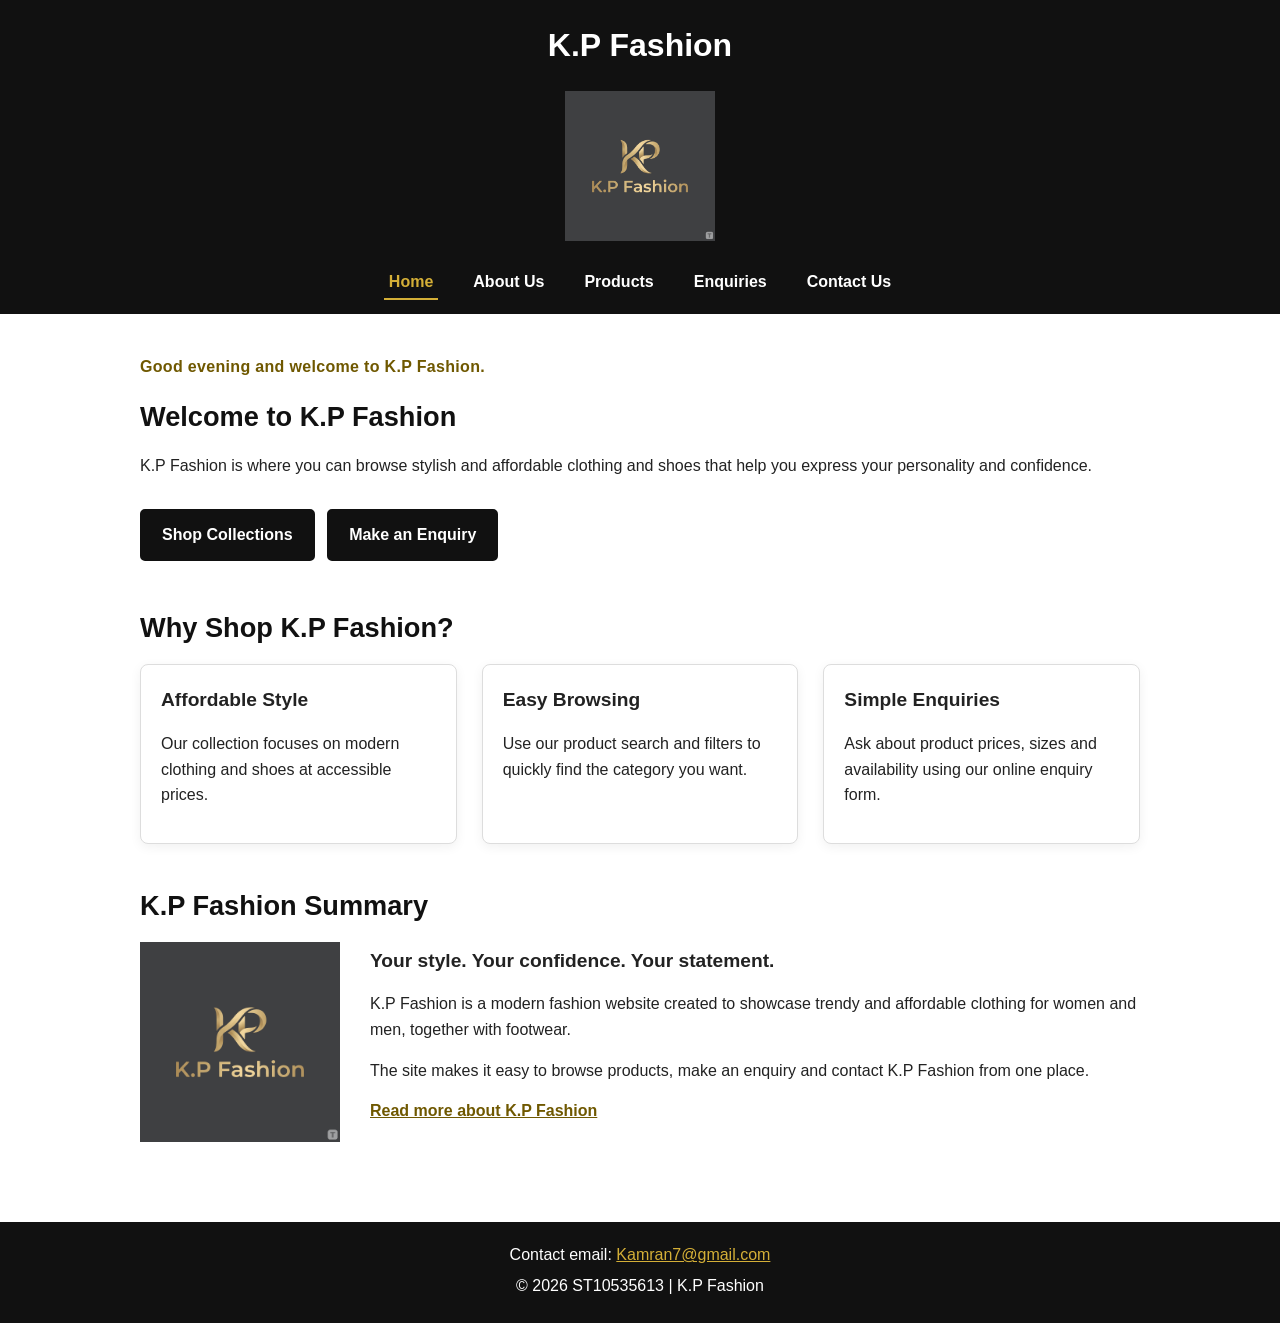
<file: index.html>
<!DOCTYPE html>
<html lang="en">
<head>
    <meta charset="UTF-8">
    <meta name="viewport" content="width=device-width, initial-scale=1.0">
    <meta name="description" content="K.P Fashion in Braamfontein offers affordable women's fashion, men's fashion and shoes with easy online enquiries.">
    <meta name="keywords" content="K.P Fashion, Braamfontein fashion, Johannesburg clothing, women's fashion, men's fashion, shoes">
    <meta name="author" content="Kamran Pillay">
    <meta name="robots" content="index, follow">
    <link rel="canonical" href="https://kamranpillay7-oss.github.io/Kamran-Pillay_ST10535613_wede5020_poe_group-04_My-Project/">
    <title>K.P Fashion | Affordable Fashion in Braamfontein</title>
    <link rel="stylesheet" href="css/style.css">
    <script src="js/script.js" defer></script>
</head>
<body>
    <header class="site-header">
        <div class="brand-block">
            <h1>K.P Fashion</h1>
            <img src="Images/logo.png" width="150" height="150" alt="K.P Fashion black and gold logo">
        </div>
        <nav aria-label="Main navigation">
            <ul>
                <li><a href="index.html" aria-current="page">Home</a></li>
                <li><a href="about.html">About Us</a></li>
                <li><a href="products.html">Products</a></li>
                <li><a href="enquiries.html">Enquiries</a></li>
                <li><a href="contact.html">Contact Us</a></li>
            </ul>
        </nav>
    </header>

    <main>
        <section id="hero-section" class="reveal">
            <p id="greeting" class="greeting" aria-live="polite"></p>
            <h2>Welcome to K.P Fashion</h2>
            <p>K.P Fashion is where you can browse stylish and affordable clothing and shoes that help you express your personality and confidence.</p>
            <div class="call-to-action-btn">
                <a href="products.html">Shop Collections</a>
                <a href="enquiries.html">Make an Enquiry</a>
            </div>
        </section>

        <section class="home-highlights reveal" aria-labelledby="why-shop-title">
            <h2 id="why-shop-title">Why Shop K.P Fashion?</h2>
            <div class="feature-grid">
                <article class="feature-card">
                    <h3>Affordable Style</h3>
                    <p>Our collection focuses on modern clothing and shoes at accessible prices.</p>
                </article>
                <article class="feature-card">
                    <h3>Easy Browsing</h3>
                    <p>Use our product search and filters to quickly find the category you want.</p>
                </article>
                <article class="feature-card">
                    <h3>Simple Enquiries</h3>
                    <p>Ask about product prices, sizes and availability using our online enquiry form.</p>
                </article>
            </div>
        </section>

        <section id="brief-info" class="reveal">
            <h2>K.P Fashion Summary</h2>
            <div class="summary-content">
                <img src="Images/logo.png" width="200" height="200" alt="K.P Fashion logo" loading="lazy">
                <div class="summary-text">
                    <h3>Your style. Your confidence. Your statement.</h3>
                    <p>K.P Fashion is a modern fashion website created to showcase trendy and affordable clothing for women and men, together with footwear.</p>
                    <p>The site makes it easy to browse products, make an enquiry and contact K.P Fashion from one place.</p>
                    <p><a class="text-link" href="about.html">Read more about K.P Fashion</a></p>
                </div>
            </div>
        </section>
    </main>

    <footer>
        <p>Contact email: <a href="mailto:Kamran7@gmail.com">Kamran7@gmail.com</a></p>
        <p>&copy; <span class="current-year">2026</span> ST10535613 | K.P Fashion</p>
    </footer>
</body>
</html>
</file>
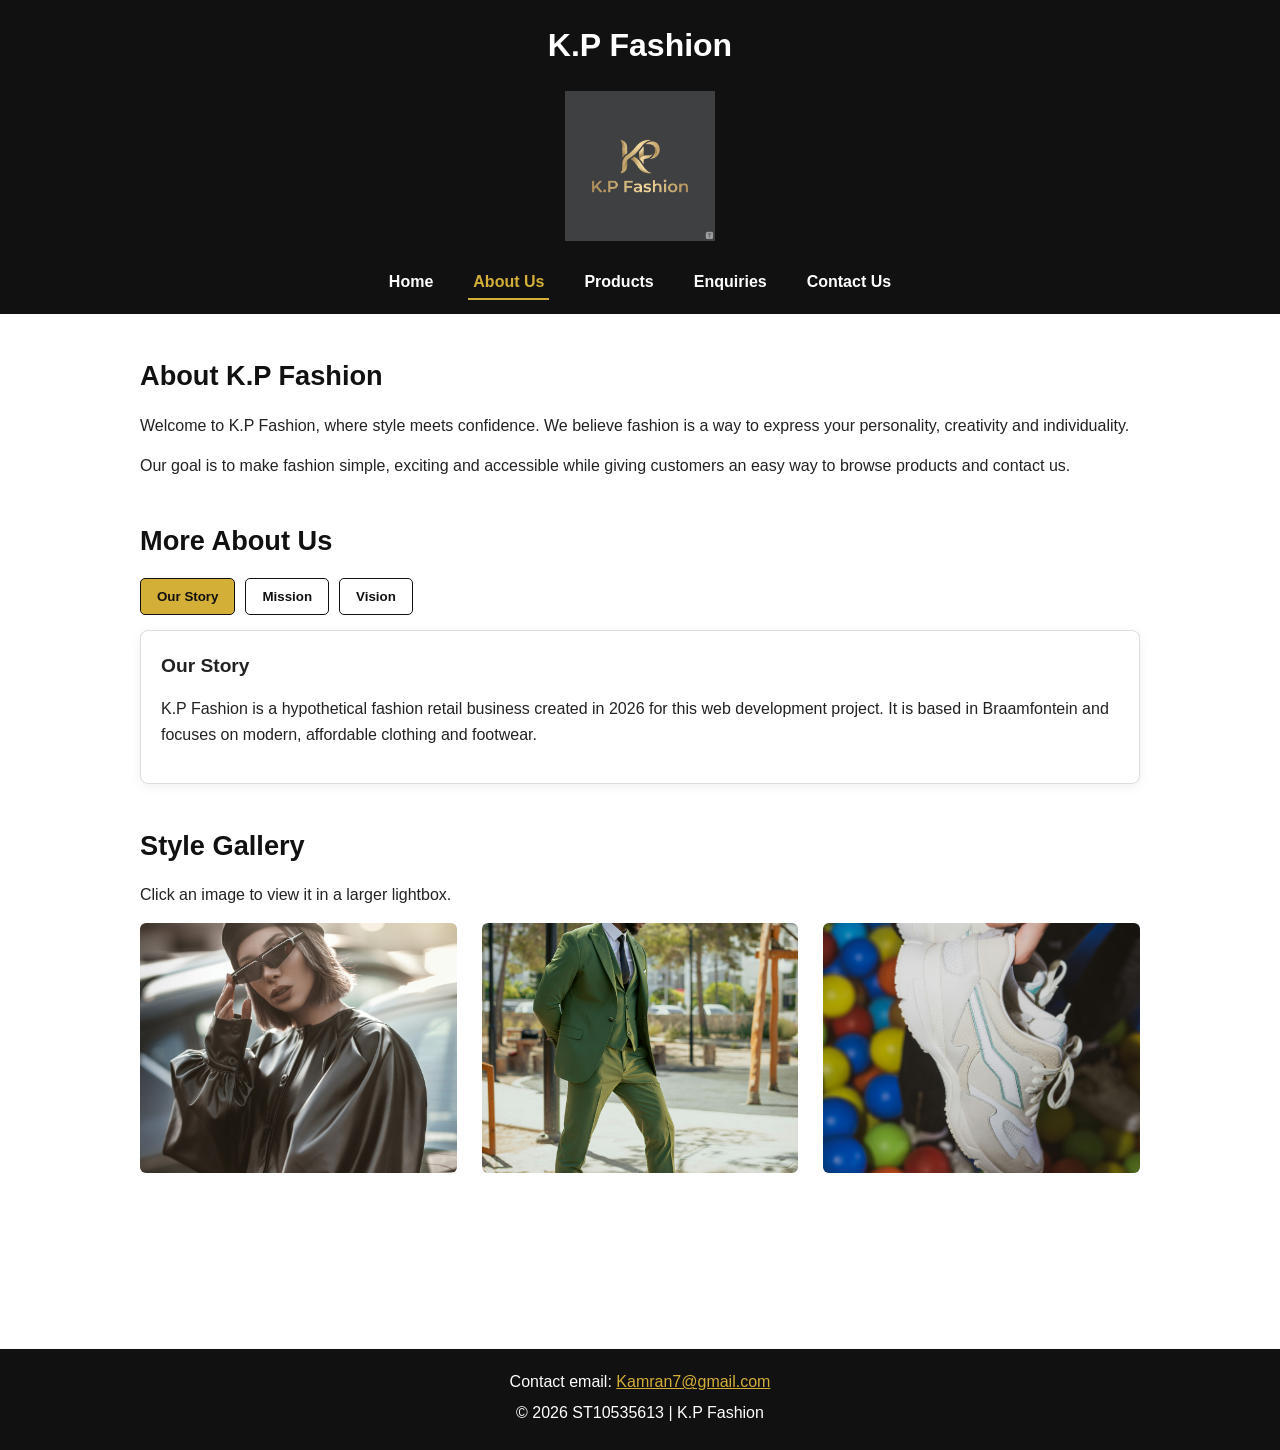
<file: about.html>
<!DOCTYPE html>
<html lang="en">
<head>
    <meta charset="UTF-8">
    <meta name="viewport" content="width=device-width, initial-scale=1.0">
    <meta name="description" content="Learn about K.P Fashion, a Braamfontein fashion website focused on affordable style, confidence and easy online browsing.">
    <meta name="keywords" content="about K.P Fashion, Braamfontein fashion store, affordable fashion Johannesburg">
    <meta name="author" content="Kamran Pillay">
    <meta name="robots" content="index, follow">
    <link rel="canonical" href="https://kamranpillay7-oss.github.io/Kamran-Pillay_ST10535613_wede5020_poe_group-04_My-Project/about.html">
    <title>About K.P Fashion | Braamfontein Fashion</title>
    <link rel="stylesheet" href="css/style.css">
    <script src="js/script.js" defer></script>
</head>
<body>
    <header class="site-header">
        <div class="brand-block">
            <h1>K.P Fashion</h1>
            <img src="Images/logo.png" width="150" height="150" alt="K.P Fashion black and gold logo">
        </div>
        <nav aria-label="Main navigation">
            <ul>
                <li><a href="index.html">Home</a></li>
                <li><a href="about.html" aria-current="page">About Us</a></li>
                <li><a href="products.html">Products</a></li>
                <li><a href="enquiries.html">Enquiries</a></li>
                <li><a href="contact.html">Contact Us</a></li>
            </ul>
        </nav>
    </header>

    <main>
        <section class="reveal">
            <h2>About K.P Fashion</h2>
            <p>Welcome to K.P Fashion, where style meets confidence. We believe fashion is a way to express your personality, creativity and individuality.</p>
            <p>Our goal is to make fashion simple, exciting and accessible while giving customers an easy way to browse products and contact us.</p>
        </section>

        <section class="reveal" aria-labelledby="about-tabs-title">
            <h2 id="about-tabs-title">More About Us</h2>
            <div class="tabs" role="tablist" aria-label="About K.P Fashion information">
                <button class="tab-button active" type="button" role="tab" aria-selected="true" aria-controls="story-panel" data-tab="story-panel">Our Story</button>
                <button class="tab-button" type="button" role="tab" aria-selected="false" aria-controls="mission-panel" data-tab="mission-panel">Mission</button>
                <button class="tab-button" type="button" role="tab" aria-selected="false" aria-controls="vision-panel" data-tab="vision-panel">Vision</button>
            </div>

            <div id="story-panel" class="tab-panel active" role="tabpanel">
                <h3>Our Story</h3>
                <p>K.P Fashion is a hypothetical fashion retail business created in 2026 for this web development project. It is based in Braamfontein and focuses on modern, affordable clothing and footwear.</p>
            </div>
            <div id="mission-panel" class="tab-panel" role="tabpanel" hidden>
                <h3>Our Mission</h3>
                <p>To provide customers with stylish, modern and affordable fashion choices that help them express their personality and feel confident.</p>
            </div>
            <div id="vision-panel" class="tab-panel" role="tabpanel" hidden>
                <h3>Our Vision</h3>
                <p>To grow K.P Fashion into a recognised South African fashion brand with an easy-to-use online presence for customers.</p>
            </div>
        </section>

        <section class="reveal" aria-labelledby="style-gallery-title">
            <h2 id="style-gallery-title">Style Gallery</h2>
            <p>Click an image to view it in a larger lightbox.</p>
            <div class="gallery-grid">
                <button class="gallery-item" type="button" data-image="Images/womens-fashion.jpg" data-caption="Women's fashion collection">
                    <img src="Images/womens-fashion.jpg" alt="Women's fashion collection" loading="lazy">
                </button>
                <button class="gallery-item" type="button" data-image="Images/mens-fashion.jpg" data-caption="Men's fashion collection">
                    <img src="Images/mens-fashion.jpg" alt="Men's fashion collection" loading="lazy">
                </button>
                <button class="gallery-item" type="button" data-image="Images/shoes.jpg" data-caption="K.P Fashion footwear collection">
                    <img src="Images/shoes.jpg" alt="K.P Fashion footwear collection" loading="lazy">
                </button>
            </div>
        </section>

        <div class="call-to-action-btn reveal">
            <a href="products.html">Browse Products</a>
            <a href="contact.html">Contact Us</a>
        </div>
    </main>

    <dialog id="lightbox" class="lightbox">
        <button type="button" class="lightbox-close" id="lightbox-close" aria-label="Close image">&times;</button>
        <img id="lightbox-image" src="Images/logo.png" alt="">
        <p id="lightbox-caption"></p>
    </dialog>

    <footer>
        <p>Contact email: <a href="mailto:Kamran7@gmail.com">Kamran7@gmail.com</a></p>
        <p>&copy; <span class="current-year">2026</span> ST10535613 | K.P Fashion</p>
    </footer>
</body>
</html>
</file>
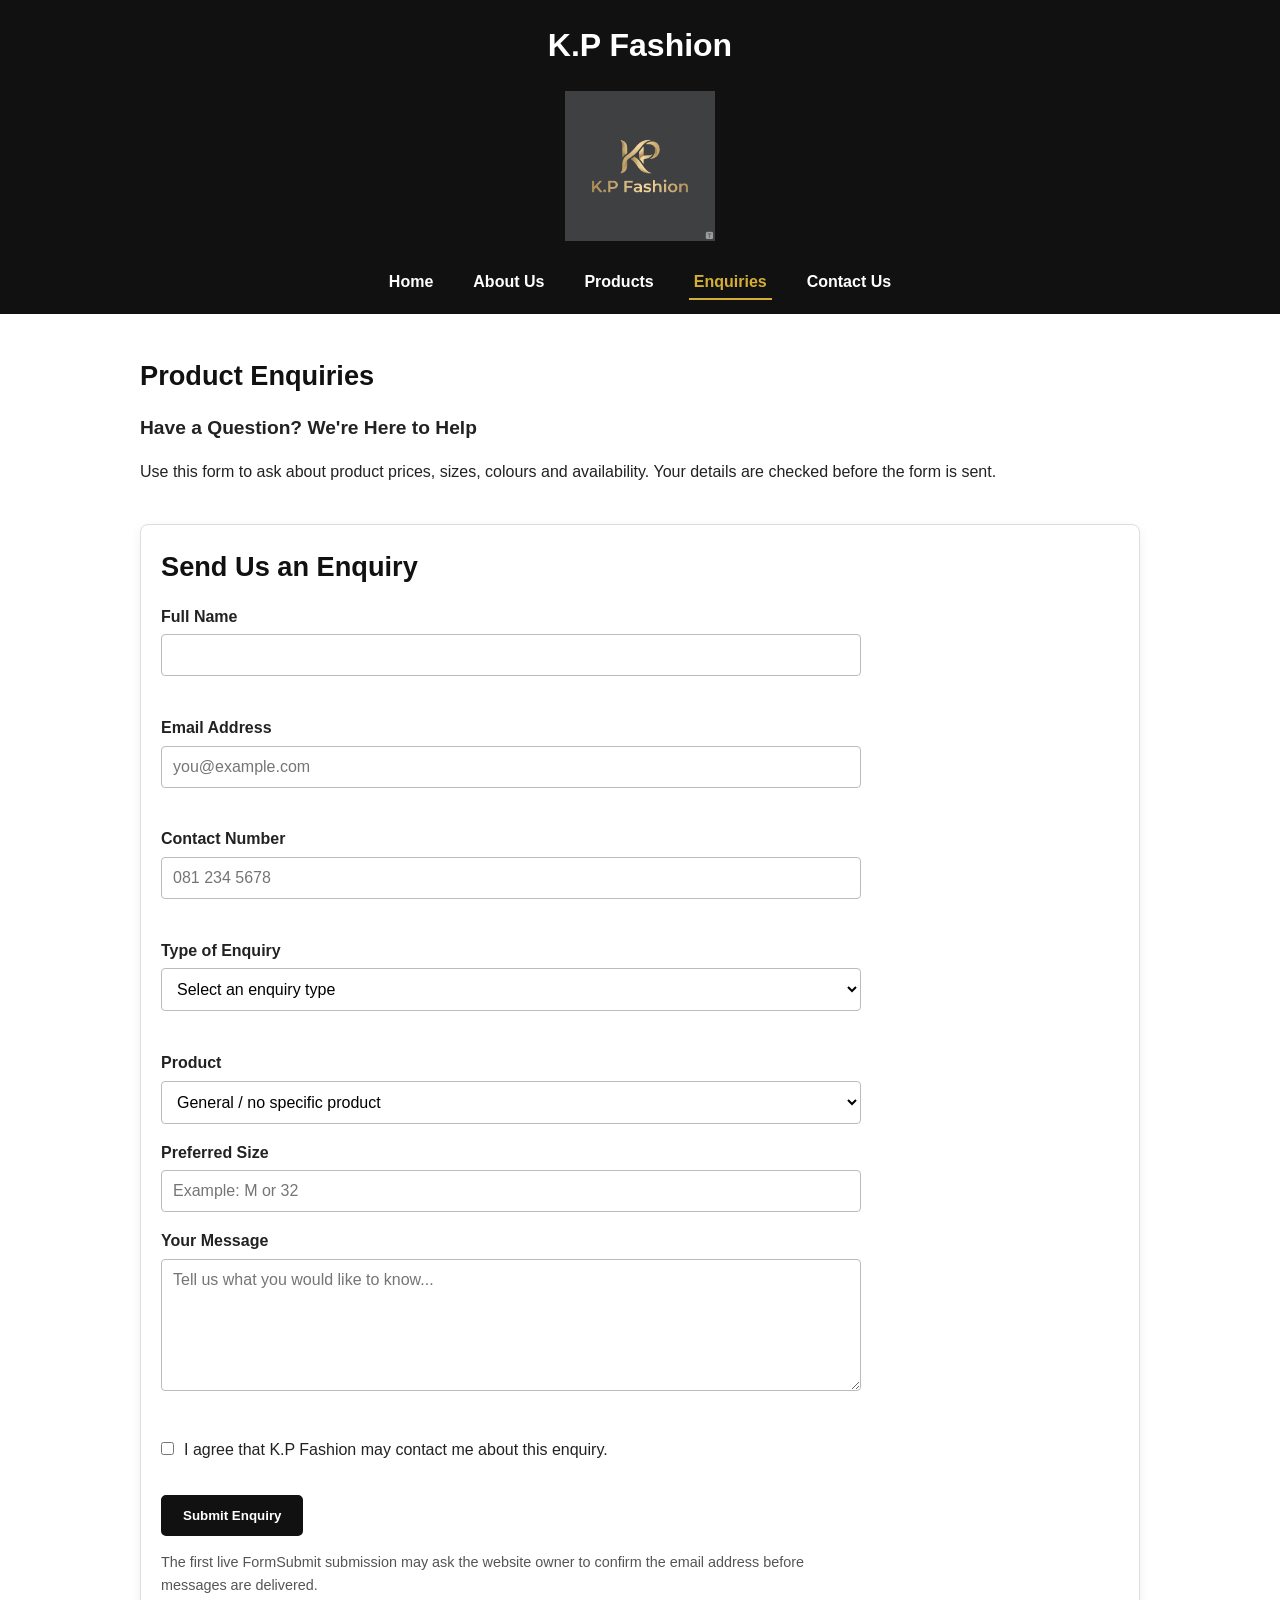
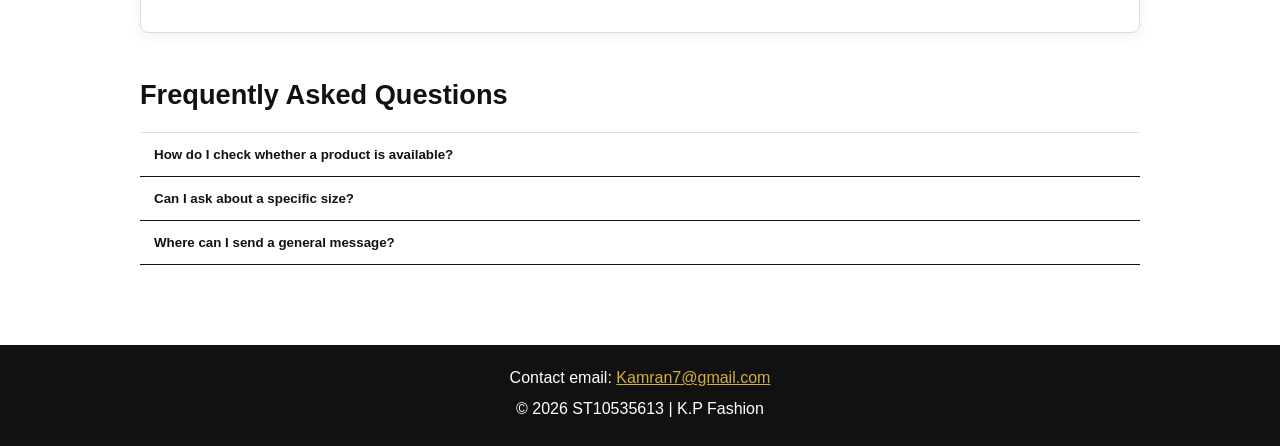
<file: enquiries.html>
<!DOCTYPE html>
<html lang="en">
<head>
    <meta charset="UTF-8">
    <meta name="viewport" content="width=device-width, initial-scale=1.0">
    <meta name="description" content="Send a K.P Fashion product enquiry about prices, sizes, colours, stock availability, delivery or returns.">
    <meta name="keywords" content="K.P Fashion enquiry, clothing availability, fashion prices, Braamfontein fashion enquiry">
    <meta name="author" content="Kamran Pillay">
    <meta name="robots" content="index, follow">
    <link rel="canonical" href="https://kamranpillay7-oss.github.io/Kamran-Pillay_ST10535613_wede5020_poe_group-04_My-Project/enquiries.html">
    <title>Product Enquiries | K.P Fashion</title>
    <link rel="stylesheet" href="css/style.css">
    <script src="js/script.js" defer></script>
</head>
<body>
    <header class="site-header">
        <div class="brand-block">
            <h1>K.P Fashion</h1>
            <img src="Images/logo.png" width="150" height="150" alt="K.P Fashion black and gold logo">
        </div>
        <nav aria-label="Main navigation">
            <ul>
                <li><a href="index.html">Home</a></li>
                <li><a href="about.html">About Us</a></li>
                <li><a href="products.html">Products</a></li>
                <li><a href="enquiries.html" aria-current="page">Enquiries</a></li>
                <li><a href="contact.html">Contact Us</a></li>
            </ul>
        </nav>
    </header>

    <main>
        <section class="reveal">
            <h2>Product Enquiries</h2>
            <h3>Have a Question? We're Here to Help</h3>
            <p>Use this form to ask about product prices, sizes, colours and availability. Your details are checked before the form is sent.</p>
        </section>

        <section class="form-card reveal" aria-labelledby="enquiry-form-title">
            <h2 id="enquiry-form-title">Send Us an Enquiry</h2>
            <form id="enquiry-form" action="https://formsubmit.co/ajax/Kamran7@gmail.com" method="POST" novalidate>
                <input type="text" name="_honey" class="honeypot" tabindex="-1" autocomplete="off" aria-hidden="true">
                <input type="hidden" name="_subject" value="New K.P Fashion Product Enquiry">

                <div class="form-group">
                    <label for="enquiry-name">Full Name</label>
                    <input type="text" id="enquiry-name" name="name" required minlength="2" maxlength="60" autocomplete="name" pattern="[A-Za-zÀ-ž' -]{2,60}" title="Please use letters, spaces, apostrophes or hyphens only.">
                    <small class="error-message" id="enquiry-name-error"></small>
                </div>

                <div class="form-group">
                    <label for="enquiry-email">Email Address</label>
                    <input type="email" id="enquiry-email" name="email" required maxlength="100" autocomplete="email" placeholder="you@example.com">
                    <small class="error-message" id="enquiry-email-error"></small>
                </div>

                <div class="form-group">
                    <label for="enquiry-phone">Contact Number</label>
                    <input type="tel" id="enquiry-phone" name="phone" required autocomplete="tel" placeholder="081 234 5678" pattern="[0-9+ -]{9,15}" maxlength="15" title="Please enter 9 to 15 digits. Spaces, + and - are allowed.">
                    <small class="error-message" id="enquiry-phone-error"></small>
                </div>

                <div class="form-group">
                    <label for="enquiry-type">Type of Enquiry</label>
                    <select id="enquiry-type" name="enquiry_type" required>
                        <option value="">Select an enquiry type</option>
                        <option value="Product availability">Product availability</option>
                        <option value="Price">Price</option>
                        <option value="Size or colour">Size or colour</option>
                        <option value="Delivery">Delivery</option>
                        <option value="Returns or exchanges">Returns or exchanges</option>
                        <option value="General enquiry">General enquiry</option>
                    </select>
                    <small class="error-message" id="enquiry-type-error"></small>
                </div>

                <div class="form-group">
                    <label for="enquiry-product">Product</label>
                    <select id="enquiry-product" name="product">
                        <option value="">General / no specific product</option>
                    </select>
                </div>

                <div class="form-group">
                    <label for="enquiry-size">Preferred Size</label>
                    <input type="text" id="enquiry-size" name="size" maxlength="10" placeholder="Example: M or 32">
                </div>

                <div class="form-group">
                    <label for="enquiry-message">Your Message</label>
                    <textarea id="enquiry-message" name="message" rows="6" required minlength="10" maxlength="500" placeholder="Tell us what you would like to know..."></textarea>
                    <small class="error-message" id="enquiry-message-error"></small>
                </div>

                <div class="choice-row">
                    <input type="checkbox" id="enquiry-consent" name="consent" value="yes" required>
                    <label for="enquiry-consent">I agree that K.P Fashion may contact me about this enquiry.</label>
                </div>
                <small class="error-message" id="enquiry-consent-error"></small>

                <button type="submit" class="primary-button">Submit Enquiry</button>
                <p class="form-note">The first live FormSubmit submission may ask the website owner to confirm the email address before messages are delivered.</p>
            </form>

            <div id="enquiry-response" class="response-box is-hidden" aria-live="polite"></div>
        </section>

        <section class="reveal" aria-labelledby="faq-title">
            <h2 id="faq-title">Frequently Asked Questions</h2>
            <div class="accordion">
                <button class="accordion-button" type="button" aria-expanded="false">How do I check whether a product is available?</button>
                <div class="accordion-panel" hidden><p>Select the product in the enquiry form and choose “Product availability”. The form will show the current product information and send your enquiry.</p></div>

                <button class="accordion-button" type="button" aria-expanded="false">Can I ask about a specific size?</button>
                <div class="accordion-panel" hidden><p>Yes. Enter your preferred size in the form and include any extra details in the message box.</p></div>

                <button class="accordion-button" type="button" aria-expanded="false">Where can I send a general message?</button>
                <div class="accordion-panel" hidden><p>Use the separate <a href="contact.html">Contact Us form</a> for general messages, feedback or other contact requests.</p></div>
            </div>
        </section>
    </main>

    <footer>
        <p>Contact email: <a href="mailto:Kamran7@gmail.com">Kamran7@gmail.com</a></p>
        <p>&copy; <span class="current-year">2026</span> ST10535613 | K.P Fashion</p>
    </footer>
</body>
</html>
</file>
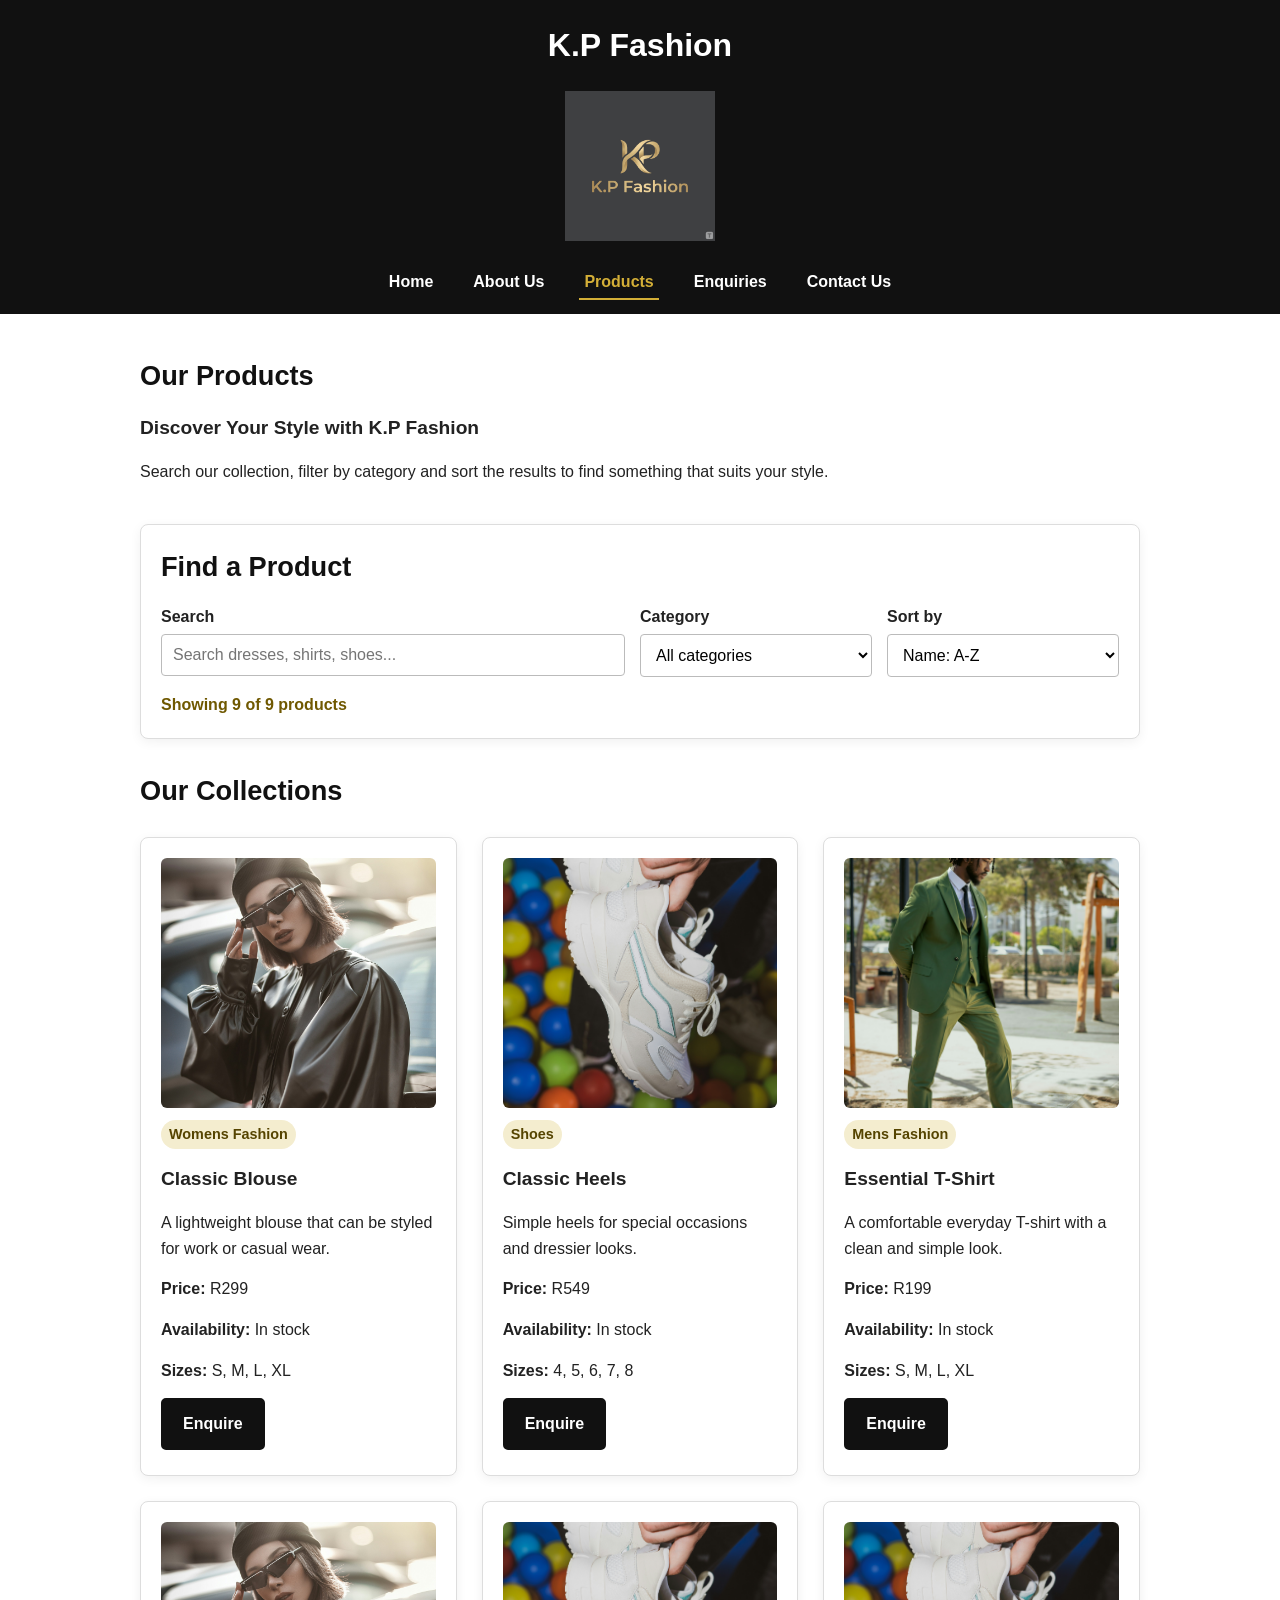
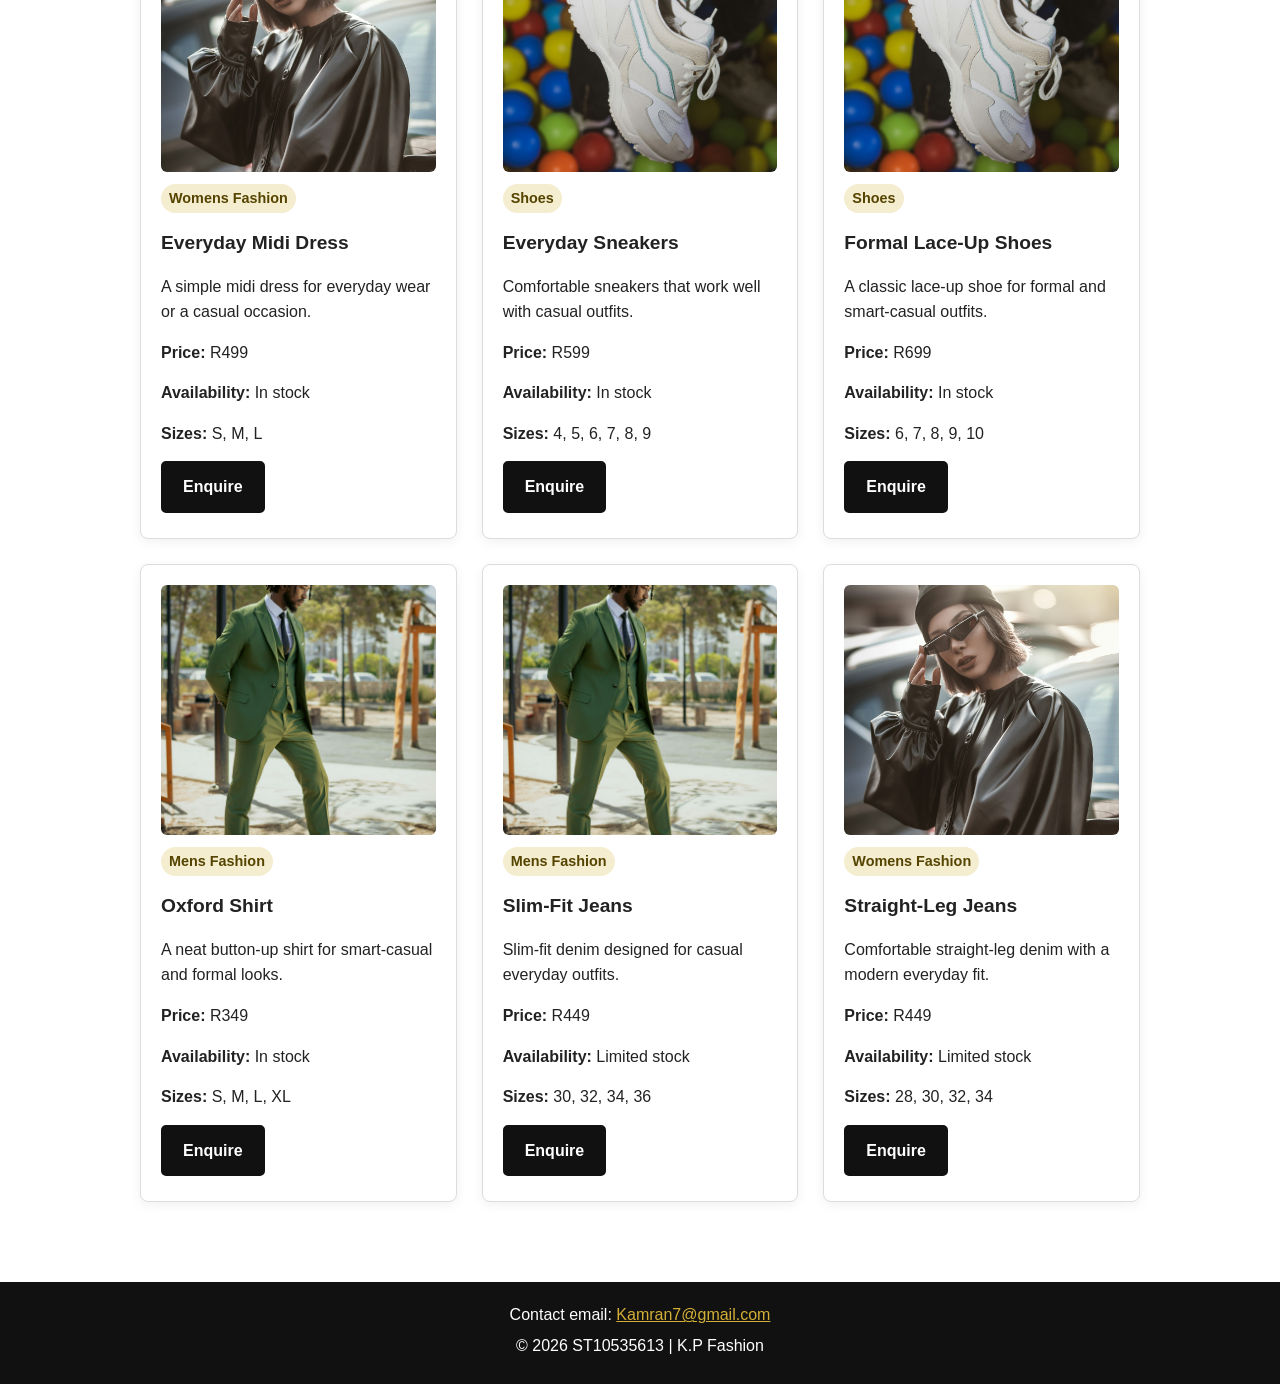
<file: products.html>
<!DOCTYPE html>
<html lang="en">
<head>
    <meta charset="UTF-8">
    <meta name="viewport" content="width=device-width, initial-scale=1.0">
    <meta name="description" content="Browse K.P Fashion women's fashion, men's fashion and shoes. Search, filter and enquire about prices, sizes and availability.">
    <meta name="keywords" content="K.P Fashion products, women's clothing Johannesburg, men's clothing Braamfontein, shoes Johannesburg">
    <meta name="author" content="Kamran Pillay">
    <meta name="robots" content="index, follow">
    <link rel="canonical" href="https://kamranpillay7-oss.github.io/Kamran-Pillay_ST10535613_wede5020_poe_group-04_My-Project/products.html">
    <title>Fashion Products | K.P Fashion</title>
    <link rel="stylesheet" href="css/style.css">
    <script src="js/script.js" defer></script>
</head>
<body>
    <header class="site-header">
        <div class="brand-block">
            <h1>K.P Fashion</h1>
            <img src="Images/logo.png" width="150" height="150" alt="K.P Fashion black and gold logo">
        </div>
        <nav aria-label="Main navigation">
            <ul>
                <li><a href="index.html">Home</a></li>
                <li><a href="about.html">About Us</a></li>
                <li><a href="products.html" aria-current="page">Products</a></li>
                <li><a href="enquiries.html">Enquiries</a></li>
                <li><a href="contact.html">Contact Us</a></li>
            </ul>
        </nav>
    </header>

    <main>
        <section class="reveal">
            <h2>Our Products</h2>
            <h3>Discover Your Style with K.P Fashion</h3>
            <p>Search our collection, filter by category and sort the results to find something that suits your style.</p>
        </section>

        <section class="product-tools reveal" aria-labelledby="product-search-title">
            <h2 id="product-search-title">Find a Product</h2>
            <div class="filter-grid">
                <div>
                    <label for="product-search">Search</label>
                    <input type="search" id="product-search" placeholder="Search dresses, shirts, shoes...">
                </div>
                <div>
                    <label for="category-filter">Category</label>
                    <select id="category-filter">
                        <option value="all">All categories</option>
                        <option value="Womens Fashion">Women's Fashion</option>
                        <option value="Mens Fashion">Men's Fashion</option>
                        <option value="Shoes">Shoes</option>
                    </select>
                </div>
                <div>
                    <label for="product-sort">Sort by</label>
                    <select id="product-sort">
                        <option value="name-asc">Name: A-Z</option>
                        <option value="price-low">Price: Low to High</option>
                        <option value="price-high">Price: High to Low</option>
                    </select>
                </div>
            </div>
            <p id="product-count" class="result-count" aria-live="polite">Loading products...</p>
        </section>

        <section aria-labelledby="collection-title" class="reveal">
            <h2 id="collection-title">Our Collections</h2>
            <div id="dynamic-product-grid" class="product-grid">
                <p class="loading-message">Loading products...</p>
            </div>
            <noscript><p>Please enable JavaScript to use the product search and dynamic product list.</p></noscript>
        </section>
    </main>

    <dialog id="lightbox" class="lightbox">
        <button type="button" class="lightbox-close" id="lightbox-close" aria-label="Close image">&times;</button>
        <img id="lightbox-image" src="Images/logo.png" alt="">
        <p id="lightbox-caption"></p>
    </dialog>

    <footer>
        <p>Contact email: <a href="mailto:Kamran7@gmail.com">Kamran7@gmail.com</a></p>
        <p>&copy; <span class="current-year">2026</span> ST10535613 | K.P Fashion</p>
    </footer>
</body>
</html>
</file>
<file: css/style.css>
* {
    margin: 0;
    padding: 0;
    box-sizing: border-box;
}

html {
    font-size: 16px;
    scroll-behavior: smooth;
}

body {
    font-family: Arial, Helvetica, sans-serif;
    background-color: #ffffff;
    color: #222222;
    line-height: 1.6;
}

body,
input,
select,
textarea,
button {
    font-family: Arial, Helvetica, sans-serif;
}

.site-header,
header {
    background-color: #111111;
    color: #ffffff;
    padding: 20px;
    text-align: center;
}

.brand-block h1,
header h1 {
    font-size: 2rem;
    margin-bottom: 10px;
}

.brand-block img,
header img {
    width: 150px;
    height: 150px;
    object-fit: contain;
    margin-top: 10px;
}

nav {
    margin-top: 20px;
}

nav ul {
    list-style: none;
    display: flex;
    justify-content: center;
    align-items: center;
    flex-wrap: wrap;
    gap: 30px;
    margin: 0;
}

nav ul li {
    margin: 0;
}

nav ul li a {
    color: #ffffff;
    text-decoration: none;
    font-weight: bold;
    padding: 8px 5px;
    border-bottom: 2px solid transparent;
    transition: color 0.3s, border-color 0.3s;
}

nav ul li a:hover,
nav ul li a[aria-current="page"] {
    color: #d4af37;
    border-bottom-color: #d4af37;
}

nav ul li a:focus-visible {
    color: #d4af37;
    outline: 2px solid #d4af37;
    outline-offset: 4px;
}

main {
    padding: 40px 20px;
}

section,
.contact-layout,
.call-to-action-btn {
    max-width: 1000px;
    margin-left: auto;
    margin-right: auto;
}

section {
    margin-bottom: 40px;
}

h1,
h2,
h3 {
    margin-bottom: 15px;
}

h2 {
    color: #111111;
    font-size: 1.7rem;
}

h3 {
    font-size: 1.2rem;
}

p {
    margin-bottom: 15px;
    font-size: 1rem;
}

main ul {
    margin-left: 30px;
    margin-bottom: 20px;
}

main img {
    max-width: 100%;
    height: auto;
}

a {
    transition: color 0.3s, background-color 0.3s, transform 0.2s;
}

.text-link {
    color: #6f5800;
    font-weight: bold;
}

.text-link:hover {
    color: #111111;
}

.greeting {
    color: #6f5800;
    font-weight: bold;
    letter-spacing: 0.02em;
}

.call-to-action-btn {
    margin-top: 25px;
    margin-bottom: 35px;
}

.call-to-action-btn a,
.primary-button {
    display: inline-block;
    background-color: #111111;
    color: #ffffff;
    text-decoration: none;
    padding: 11px 20px;
    margin: 5px 8px 5px 0;
    border: 2px solid #111111;
    border-radius: 5px;
    font-weight: bold;
    cursor: pointer;
}

.call-to-action-btn a:hover,
.primary-button:hover {
    background-color: #d4af37;
    border-color: #d4af37;
    color: #111111;
}

.call-to-action-btn a:focus-visible,
.primary-button:focus-visible,
.inline-button:focus-visible {
    outline: 3px solid #d4af37;
    outline-offset: 3px;
}

.call-to-action-btn a:active,
.primary-button:active {
    transform: scale(0.98);
}

.inline-button {
    margin-top: 8px;
}

.feature-grid,
.product-grid,
.gallery-grid {
    display: grid;
    gap: 25px;
}

.feature-grid {
    grid-template-columns: repeat(3, 1fr);
}

.feature-card,
.product-card,
.form-card,
.contact-info-card,
.tab-panel,
.product-tools {
    border: 1px solid #dddddd;
    border-radius: 8px;
    background-color: #ffffff;
    padding: 20px;
    box-shadow: 0 3px 12px rgba(0, 0, 0, 0.06);
}

.feature-card,
.product-card {
    transition: transform 0.3s, box-shadow 0.3s;
}

.feature-card:hover,
.product-card:hover {
    transform: translateY(-5px);
    box-shadow: 0 7px 18px rgba(0, 0, 0, 0.14);
}

.summary-content {
    display: flex;
    align-items: center;
    gap: 30px;
}

.summary-content img {
    width: 200px;
    height: 200px;
    object-fit: contain;
}

.summary-text {
    flex: 1;
}

.tabs {
    display: flex;
    flex-wrap: wrap;
    gap: 10px;
    margin-bottom: 15px;
}

.tab-button,
.accordion-button {
    border: 1px solid #111111;
    background-color: #ffffff;
    color: #111111;
    border-radius: 5px;
    padding: 10px 16px;
    font-weight: bold;
    cursor: pointer;
}

.tab-button:hover,
.tab-button.active,
.accordion-button:hover,
.accordion-button[aria-expanded="true"] {
    background-color: #d4af37;
}

.tab-panel {
    min-height: 130px;
}

.gallery-grid {
    grid-template-columns: repeat(3, 1fr);
}

.gallery-item,
.product-image-button {
    border: 0;
    background: transparent;
    padding: 0;
    cursor: zoom-in;
    width: 100%;
}

.gallery-item img,
.product-image-button img {
    display: block;
    width: 100%;
    height: 250px;
    object-fit: cover;
    border-radius: 6px;
}

.gallery-item:focus-visible,
.product-image-button:focus-visible {
    outline: 3px solid #d4af37;
    outline-offset: 4px;
}

.lightbox {
    width: min(850px, 90vw);
    border: 0;
    border-radius: 8px;
    padding: 20px;
    background-color: #ffffff;
    box-shadow: 0 15px 60px rgba(0, 0, 0, 0.35);
}

.lightbox::backdrop {
    background: rgba(0, 0, 0, 0.75);
}

.lightbox img {
    display: block;
    max-width: 100%;
    max-height: 70vh;
    margin: 0 auto 15px;
}

.lightbox-close {
    display: block;
    margin-left: auto;
    margin-bottom: 10px;
    border: 0;
    background-color: #111111;
    color: #ffffff;
    width: 38px;
    height: 38px;
    border-radius: 50%;
    font-size: 1.5rem;
    cursor: pointer;
}

.product-tools {
    margin-bottom: 30px;
}

.filter-grid {
    display: grid;
    grid-template-columns: 2fr 1fr 1fr;
    gap: 15px;
}

.filter-grid label {
    display: block;
    font-weight: bold;
    margin-bottom: 5px;
}

.result-count {
    margin-top: 15px;
    margin-bottom: 0;
    font-weight: bold;
    color: #6f5800;
}

.product-grid {
    grid-template-columns: repeat(3, 1fr);
    margin-top: 25px;
}

.product-card {
    display: flex;
    flex-direction: column;
}

.product-card h3 {
    margin-top: 10px;
}

.product-category {
    display: inline-block;
    width: fit-content;
    margin-top: 12px;
    margin-bottom: 5px;
    padding: 3px 8px;
    border-radius: 20px;
    background-color: #f4edcf;
    color: #554400;
    font-size: 0.9rem;
    font-weight: bold;
}

.product-card .primary-button {
    margin-top: auto;
    width: fit-content;
}

.loading-message,
.load-error,
.no-results {
    grid-column: 1 / -1;
    padding: 20px;
    border: 1px solid #dddddd;
    border-radius: 6px;
}

form {
    max-width: 700px;
}

.form-group {
    margin-bottom: 16px;
}

form label,
.form-group label {
    display: block;
    font-weight: bold;
    margin-bottom: 5px;
}

input,
textarea,
select {
    width: 100%;
    padding: 11px;
    border: 1px solid #bbbbbb;
    border-radius: 4px;
    font-size: 1rem;
    background-color: #ffffff;
}

textarea {
    resize: vertical;
}

input:focus,
textarea:focus,
select:focus {
    outline: 2px solid #d4af37;
    border-color: #6f5800;
}

.invalid-field {
    border-color: #b00020;
    background-color: #fff6f7;
}

.error-message {
    display: block;
    min-height: 1.3em;
    margin-top: 4px;
    color: #b00020;
    font-size: 0.9rem;
}

.choice-row {
    display: flex;
    align-items: flex-start;
    gap: 10px;
    margin: 10px 0 0;
}

.choice-row input {
    width: auto;
    margin-top: 5px;
}

.choice-row label {
    font-weight: normal;
}

.honeypot {
    position: absolute;
    left: -9999px;
}

.form-note,
.map-note {
    margin-top: 10px;
    color: #555555;
    font-size: 0.9rem;
}

.response-box {
    margin-top: 20px;
    padding: 18px;
    border-left: 5px solid #d4af37;
    background-color: #fffbea;
    border-radius: 4px;
}

.response-box pre {
    white-space: pre-wrap;
    font-family: Arial, Helvetica, sans-serif;
    margin: 10px 0;
}

.is-hidden {
    display: none;
}

.accordion {
    border-top: 1px solid #dddddd;
}

.accordion-button {
    width: 100%;
    text-align: left;
    border-radius: 0;
    border-width: 0 0 1px;
    padding: 14px;
}

.accordion-panel {
    padding: 15px;
    border-bottom: 1px solid #dddddd;
    background-color: #fafafa;
}

.contact-layout {
    display: grid;
    grid-template-columns: 1.3fr 1fr;
    gap: 25px;
    margin-bottom: 40px;
}

.map-box {
    width: 100%;
    min-height: 320px;
    border: 1px solid #dddddd;
    border-radius: 6px;
    overflow: hidden;
}

.js .reveal {
    opacity: 0;
    transform: translateY(18px);
    transition: opacity 0.6s ease, transform 0.6s ease;
}

.js .reveal.visible {
    opacity: 1;
    transform: translateY(0);
}

footer {
    background-color: #111111;
    color: #ffffff;
    text-align: center;
    padding: 20px;
}

footer p {
    margin-bottom: 5px;
}

footer a {
    color: #d4af37;
}

footer a:hover {
    color: #ffffff;
}

@media (max-width: 1024px) {
    main {
        padding: 30px 20px;
    }

    section,
    .contact-layout,
    .call-to-action-btn {
        max-width: 92%;
    }

    .feature-grid,
    .product-grid {
        grid-template-columns: repeat(2, 1fr);
    }

    .gallery-grid {
        grid-template-columns: repeat(3, 1fr);
    }

    .contact-layout {
        grid-template-columns: 1fr;
    }

    h2 {
        font-size: 1.5rem;
    }
}

@media (max-width: 768px) {
    html {
        font-size: 15px;
    }

    header {
        padding: 15px;
    }

    .brand-block h1,
    header h1 {
        font-size: 1.7rem;
    }

    .brand-block img,
    header img {
        width: 120px;
        height: 120px;
    }

    nav ul {
        flex-direction: column;
        gap: 6px;
    }

    nav ul li {
        width: 100%;
    }

    nav ul li a {
        display: block;
        padding: 9px;
    }

    main {
        padding: 20px 15px;
    }

    section,
    .contact-layout,
    .call-to-action-btn {
        width: 100%;
        max-width: 100%;
    }

    .summary-content {
        flex-direction: column;
        text-align: center;
    }

    .feature-grid,
    .product-grid,
    .gallery-grid,
    .filter-grid {
        grid-template-columns: 1fr;
    }

    .gallery-item img,
    .product-image-button img {
        height: auto;
    }

    .call-to-action-btn a,
    .primary-button {
        display: block;
        width: 100%;
        margin: 10px 0;
        text-align: center;
    }

    .tabs {
        flex-direction: column;
    }

    .tab-button {
        width: 100%;
    }
}

@media (max-width: 480px) {
    html {
        font-size: 14px;
    }

    .brand-block h1,
    header h1 {
        font-size: 1.5rem;
    }

    .brand-block img,
    header img {
        width: 100px;
        height: 100px;
    }

    main {
        padding: 15px 10px;
    }

    .feature-card,
    .product-card,
    .form-card,
    .contact-info-card,
    .tab-panel,
    .product-tools {
        padding: 15px;
    }

    footer {
        padding: 15px 10px;
    }
}

@media (prefers-reduced-motion: reduce) {
    *,
    *::before,
    *::after {
        scroll-behavior: auto !important;
        transition-duration: 0.01ms !important;
        animation-duration: 0.01ms !important;
    }

    .js .reveal {
        opacity: 1;
        transform: none;
    }
}
</file>
